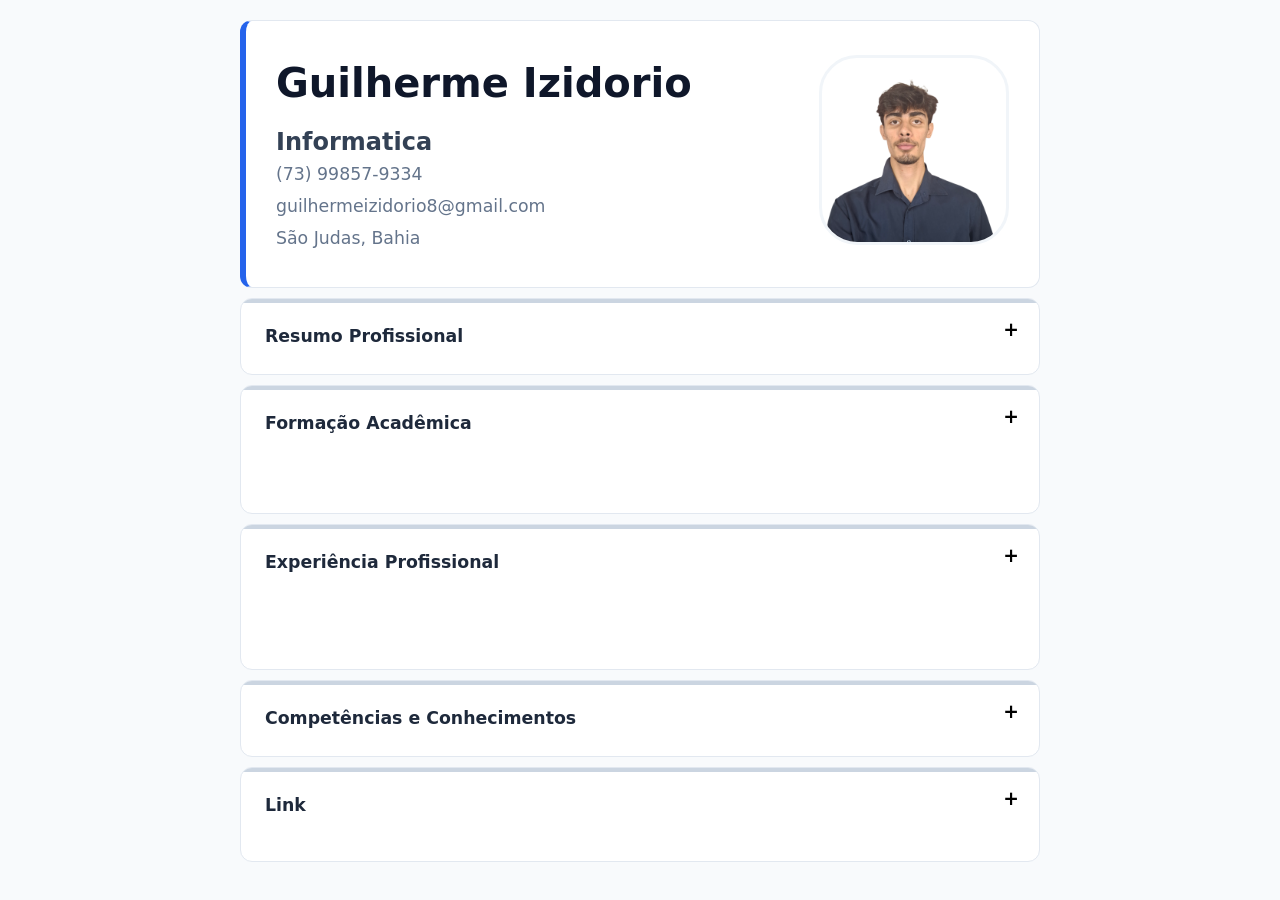
<file: index.html>
<!DOCTYPE html>
<html lang="pt-BR">
<head>
    <meta charset="UTF-8">
    <meta name="viewport" content="width=device-width, initial-scale=1.0">
    <title>Currículo - Guilherme Izidorio</title>
    <link rel="stylesheet" href="style/style.css">
</head>
<body>
    <div class="container">
        
        <header class="header-profile">
            <div class="profile-info">
                <h1>Guilherme Izidorio</h1>
                <h2>Informatica</h2>
                <ul class="contact-list">
                    <li>(73) 99857-9334</li>
                    <li>guilhermeizidorio8@gmail.com</li>
                    <li>São Judas, Bahia</li>
                </ul>
            </div>
            <div class="profile-photo">
                <img src="img/minha-foto.png" alt="Foto de Guilherme Izidorio">
            </div>
        </header>

        <section class="section-summary">
            <span class="close-btn">&times;</span> <h2>Resumo Profissional</h2>
            <p>Estudante de Sistemas de Informação e Técnico em Informática com experiência prática em infraestrutura, suporte técnico e gestão de laboratórios de TI. Desenvolvo sistemas e aplicações web utilizando Java, C/C++, PHP e HTML/CSS. Busco oportunidades na área de tecnologia para aplicar minha capacidade lógica na resolução de problemas e no ciclo de desenvolvimento de software.</p>
        </section>

        <section class="section-education">
            <span class="close-btn">&times;</span> <h2>Formação Acadêmica</h2>
            
            <div class="education-item">
                <div class="item-header">
                    <h3>Sistema de Informação</h3>
                </div>
                <p class="badge">Nível: Superior</p>
                <p class="institution">Universidade Estadual do Sudoeste da Bahia - UESB</p>
                <p class="period">Período: 02/2026 - Presente | Previsão de Conclusão: 12/2029</p>
            </div>
            <div class="education-item">
                <div class="item-header">
                    <h3>Engenharia Mecânica</h3>
                </div>
                <p class="badge">Nível: Superior</p>
                <p class="institution">Instituto Federal da Bahia - IFBA</p>
                <p class="period">Período: 06/2025 - 02/2026</p>
            </div>
            <div class="education-item">
                <div class="item-header">
                    <h3>Técnico em Informática</h3>
                </div>
                <p class="badge">Nível: Técnico</p>
                <p class="institution">Instituto Federal da Bahia - IFBA</p>
                <p class="period">Período: 01/2024 - 06/2025 | Conclusão: 06/2025</p>
            </div>
            <div class="education-item">
                <div class="item-header">
                    <h3>Auxiliar Administrativo (1000h)</h3>
                </div>
                <p class="badge">Nível: Formação Técnica / Aprendizagem</p>
                <p class="institution">SENAC</p>
                <p class="period">Programa integrado com vivência profissional na Frijel.</p>
            </div>
        </section>

        <section class="section-experience">
            <span class="close-btn">&times;</span> <h2>Experiência Profissional</h2>
            <div class="experience-item">
                <div class="item-header">
                    <h3>Auxiliar Administrativo (Jovem Aprendiz)</h3>
                    <span class="company">BAHIASOL</span>
                </div>
                <p class="period">Período: 12/2025 - 03/2026</p>
                <ul class="task-list">
                    <li>Gerenciei o controle de estoque, assegurando a acuracidade dos itens armazenados.</li>
                    <li>Executei a separação logística de peças, cumprindo prazos de entrega e organização.</li>
                    <li>Estruturei planilhas operacionais para o monitoramento de entradas e saídas de materiais.</li>
                </ul>
            </div>
            <div class="experience-item">
                <div class="item-header">
                    <h3>Suporte ao Cliente / Atendimento Administrativo (Meio Período)</h3>
                    <span class="company">SPEEDNET TELECOM</span>
                </div>
                <p class="period">Período: 07/2025 - 08/2025</p>
                <ul class="task-list">
                    <li>Realizei verificação e manutenção preditiva e corretiva de redes de computadores.</li>
                    <li>Prestei atendimento técnico e administrativo a clientes de forma proativa.</li>
                    <li>Desenvolvi e gerenciei planilhas e documentação operacional.</li>
                </ul>
            </div>

            <div class="experience-item">
                <div class="item-header">
                    <h3>Estagiário de TI (Não Remunerado)</h3>
                    <span class="company">IFBA</span>
                </div>
                <p class="period">Período: 05/2025 - 09/2025</p>
                <ul class="task-list">
                    <li>Efetuei manutenção de hardware e software em computadores do laboratório.</li>
                    <li>Supervisionei o laboratório de computação, garantindo a ordem e o bom funcionamento.</li>
                    <li>Atuei como monitor de TI, auxiliando estudantes com dificuldades técnicas.</li>
                </ul>
            </div>
            <div class="experience-item">
                <div class="item-header">
                    <h3>Recepcionista (Meio Período)</h3>
                    <span class="company">CLÍNICA VINCIT</span>
                </div>
                <p class="period">Período: 01/2024 - 06/2024</p>
                <ul class="task-list">
                    <li>Realizei atendimento ao cliente em canais presenciais e digitais, garantindo agilidade no suporte.</li>
                    <li>Organizei fluxos de informações através da criação e manutenção de planilhas de controle.</li>
                    <li>Auxiliei na gestão administrativa da recepção, otimizando o fluxo de atendimento.</li>
                </ul>
            </div>
            <div class="experience-item">
                <div class="item-header">
                    <h3>Auxiliar Administrativo (Jovem Aprendiz)</h3>
                    <span class="company">FRIJEL</span>
                </div>
                <p class="period">Período: 05/2023 - 06/2024</p>
                <ul class="task-list">
                    <li>Gerenciei o fluxo de notas fiscais, realizando emissão e processamento de entradas.</li>
                    <li>Desenvolvi e alimentei planilhas de controle operacional para suporte à gestão.</li>
                    <li>Prestei atendimento direto ao cliente, solucionando demandas administrativas.</li>
                </ul>
            </div>
        </section>

        <section class="section-skills">
            <span class="close-btn">&times;</span> <h2>Competências e Conhecimentos</h2>
            
            <div class="skills-grid">
                <div class="skill-category">
                    <h3>Tecnológicas</h3>
                    <ul>
                        <li>Informática Geral (Intermediário)</li>
                        <li>Redes de Computadores (Intermediário)</li>
                        <li>Manutenção de Computadores (Avançado)</li>
                        <li>Desenvolvimento Frontend (Intermediário)</li>
                        <li>Desenvolvimento Backend (Intermediário)</li>
                    </ul>
                </div>

                <div class="skill-category">
                    <h3>Administrativas</h3>
                    <ul>
                        <li>Conhecimentos Administrativos (Intermediário)</li>
                        <li>Pacote Office (Básico)</li>
                    </ul>
                </div>

                <div class="skill-category">
                    <h3>Idiomas</h3>
                    <ul>
                        <li>Inglês (Básico)</li>
                        <li>Espanhol (Básico)</li>
                    </ul>
                </div>
            </div>
        </section>
        <section class="section-links">
            <span class="close-btn">&times;</span> <h2>Link</h2>

            <div class="links-item">
                <div class="item-header">
                    <h3>GitHub</h3>
                </div>
                <p><a class="badge" href="https://github.com/guilhermeizidorio8-cmd" target="_blank">Link de acesso para o perfil</a></p>
            </div>
            <div class="links-item">
                <div class="item-header">
                    <h3>Linkedin</h3>
                </div>
                <p><a class="badge" href="https://www.linkedin.com/in/guilherme-izidorio-14a835381/" target="_blank">Link de acesso para o perfil</a></p>
            </div>
        </section>
    </div>
<script>
        const sections = document.querySelectorAll('section');

        sections.forEach(section => {
            const title = section.querySelector('h2');
            const closeBtn = section.querySelector('.close-btn');

            title.addEventListener('click', function() {
                if(!this.classList.contains('is-open')){
                    section.classList.add('is-open');
                }
            });

            if (closeBtn) {
                closeBtn.addEventListener('click', function(event) {
                    event.stopPropagation(); 
                    section.classList.remove('is-open');
                });
            }
        });
    </script>
</body>
</html>
</file>
<file: style/style.css>
/* Configurações de Redefinição e Base */
* {
    box-sizing: border-box;
    margin: 0;
    padding: 0;
}

body {
    font-family: 'Inter', system-ui, -apple-system, sans-serif;
    background-color: #f8fafc;
    color: #334155;
    line-height: 1.6 ;
    padding: 20px 20px;
}

/* Bloco Flexbox Principal */
.container {
    max-width: 800px;
    margin: 0 auto;
    margin-right: auto;
    display: flex;
    flex-direction: column;
    gap: 10px;
}

/* Cabeçalho de Perfil (Sempre Visível) */
.header-profile {
    display: flex;
    justify-content: space-between;
    align-items: center;
    background: #ffffff;
    padding: 30px;
    border-radius: 12px;
    border: 1px solid #e2e8f0;
    border-left: 6px solid #2563eb;
}

.profile-info h1 {
    font-size: 30pt;
    color: #0f172a;
    margin-bottom: 8px;
}

.contact-list {
    list-style: none;
}

.contact-list li {
    font-size: 13pt;
    color: #64748b;
    margin-bottom: 4px;
}

.profile-photo img {
    width: 190px;
    height: 190px;
    border-radius: 20%;
    object-fit: cover;
    border: 3px solid #f1f5f9;
}

/* Conceito de Pastas Interativas */
section {
    background: #ffffff;
    border: 1px solid #e2e8f0;
    border-radius: 12px;
    padding: 24px;
    cursor: pointer;
    position: relative;
    overflow: hidden;
    transition: transform 0.4s cubic-bezier(0.4, 0, 0.2, 1), 
                border-color 0.4s ease, 
                box-shadow 0.4s ease;
}

/* Aba superior da pasta que ganha cor no foco */
section::before {
    content: '';
    position: absolute;
    top: 0;
    left: 0;
    width: 100%;
    height: 4px;
    background-color: #cbd5e1;
    transition: background-color 0.3s ease;
}


/* Títulos das Seções com Indicador de Expansão */
section h2 {
    font-size: 13pt;
    color: #1e293b;
    display: flex;
    justify-content: space-between;
    align-items: center;
}

section h2::after {
    content: '+';
    position: absolute;
    top: 16px;
    right: 20px;
    font-size: 14pt;
    color: #000000;
    transition: transform 0.3s ease, color 0.3s ease;
}

/* Mecanismo Ocultar/Revelar Conteúdo */
section p,
section .education-item,
section .experience-item,
section .skills-grid,
section .links-item {
    max-height: 0;
    opacity: 0;
    overflow: hidden;
    margin-top: 0;
    transition: max-height 0.5s cubic-bezier(0.4, 0, 0.2, 1), 
                opacity 0.3s ease, 
                margin 0.4s ease;
}


/* Estilização dos Componentes Internos das Pastas */
.education-item, .experience-item, .links-item {
    margin-bottom: auto;
    padding-bottom: 16px;
    border-bottom: 1px dashed #e2e8f0;
}

.education-item:last-child, .experience-item:last-child, .links-item:last-child {
    margin-bottom: 0;
    padding-bottom: 0;
    border-bottom: none;
}

.item-header {
    display: flex;
    justify-content: space-between;
    align-items: flex-start;
    margin-bottom: 7px;
}

.item-header h3 {
    font-size: 11.5pt;
    color: #0f172a;
}

.badge {
    color: #0f172a;
    font-size: 9pt;
    font-weight: 600;
}

.institution, .company {
    font-weight: 500;
    color: #475569;
    font-size: 10.5pt;
}

.period {
    font-size: 9.5pt;
    color: #64748b;
    margin-bottom: 8px;
}

.task-list {
    margin-left: 20px;
    color: #334155;
    font-size: 10pt;
}

.task-list li {
    margin-bottom: 6px;
}

/* Flexbox Interno para a Grade de Competências */
.skills-grid {
    display: flex;
    flex-wrap: wrap;
    gap: 16px;
}

.skill-category {
    flex: 1;
    min-width: 220px;
    background: #f8fafc;
    padding: 16px;
    border-radius: 8px;
    border: 1px solid #f1f5f9;
}

.skill-category h3 {
    font-size: 11pt;
    color: #1e293b;
    margin-bottom: 12px;
    border-bottom: 2px solid #e2e8f0;
    padding-bottom: 4px;
}

.skill-category ul {
    list-style: none;
}

.skill-category ul li {
    font-size: 10pt;
    color: #475569;
    margin-bottom: 6px;
}

/* Configuração do Botão Fechar (X) */
.close-btn {
    position: absolute;
    top: 16px;
    right: 20px;
    font-size: 24px;
    color: #94a3b8;
    cursor: pointer;
    line-height: 1;
    opacity: 0;
    visibility: hidden;
    transition: opacity 0.3s ease, color 0.3s ease;
    z-index: 10;
}

.close-btn:hover {
    color: #ef4444;
}

/* Indicador de expansão (+) escondido quando a pasta está aberta */
section.is-open h2::after {
    opacity: 0;
}

/* O botão X aparece quando a pasta está aberta */
section.is-open .close-btn {
    opacity: 1;
    visibility: visible;
}

/* Mecanismo Ocultar/Revelar via Classe Controlada por JS */
section p,
section .education-item,
section .experience-item,
section .skills-grid,
section .links-item {
    max-height: 0;
    opacity: 0;
    overflow: hidden;
    margin-top: 0;
    transition: max-height 0.5s cubic-bezier(0.4, 0, 0.2, 1), 
                opacity 0.3s ease, 
                margin 0.4s ease;
    pointer-events: none;
}

section.is-open {
    border-color: #2563eb;
    box-shadow: 0 12px 20px -8px rgba(37, 99, 235, 0.12);
}

section.is-open::before {
    background-color: #2563eb;
}

section.is-open p,
section.is-open .education-item,
section.is-open .experience-item,
section.is-open .skills-grid,
section.is-open .links-item {
    max-height: 1500px; 
    opacity: 1;
    margin-top: 20px;
    pointer-events: auto; 
}

/*Layout pra telas menores*/
@media (max-width: 650px) {
    .header-profile {
        flex-direction: column-reverse;
        text-align: center;
        padding: 24px 16px;
        border-left: none;
        border-top: 6px solid #2563eb;
    }

    .profile-photo {
        margin-bottom: 16px;
    }

    .contact-list li {
        font-size: 10pt;
    }
}
</file>
